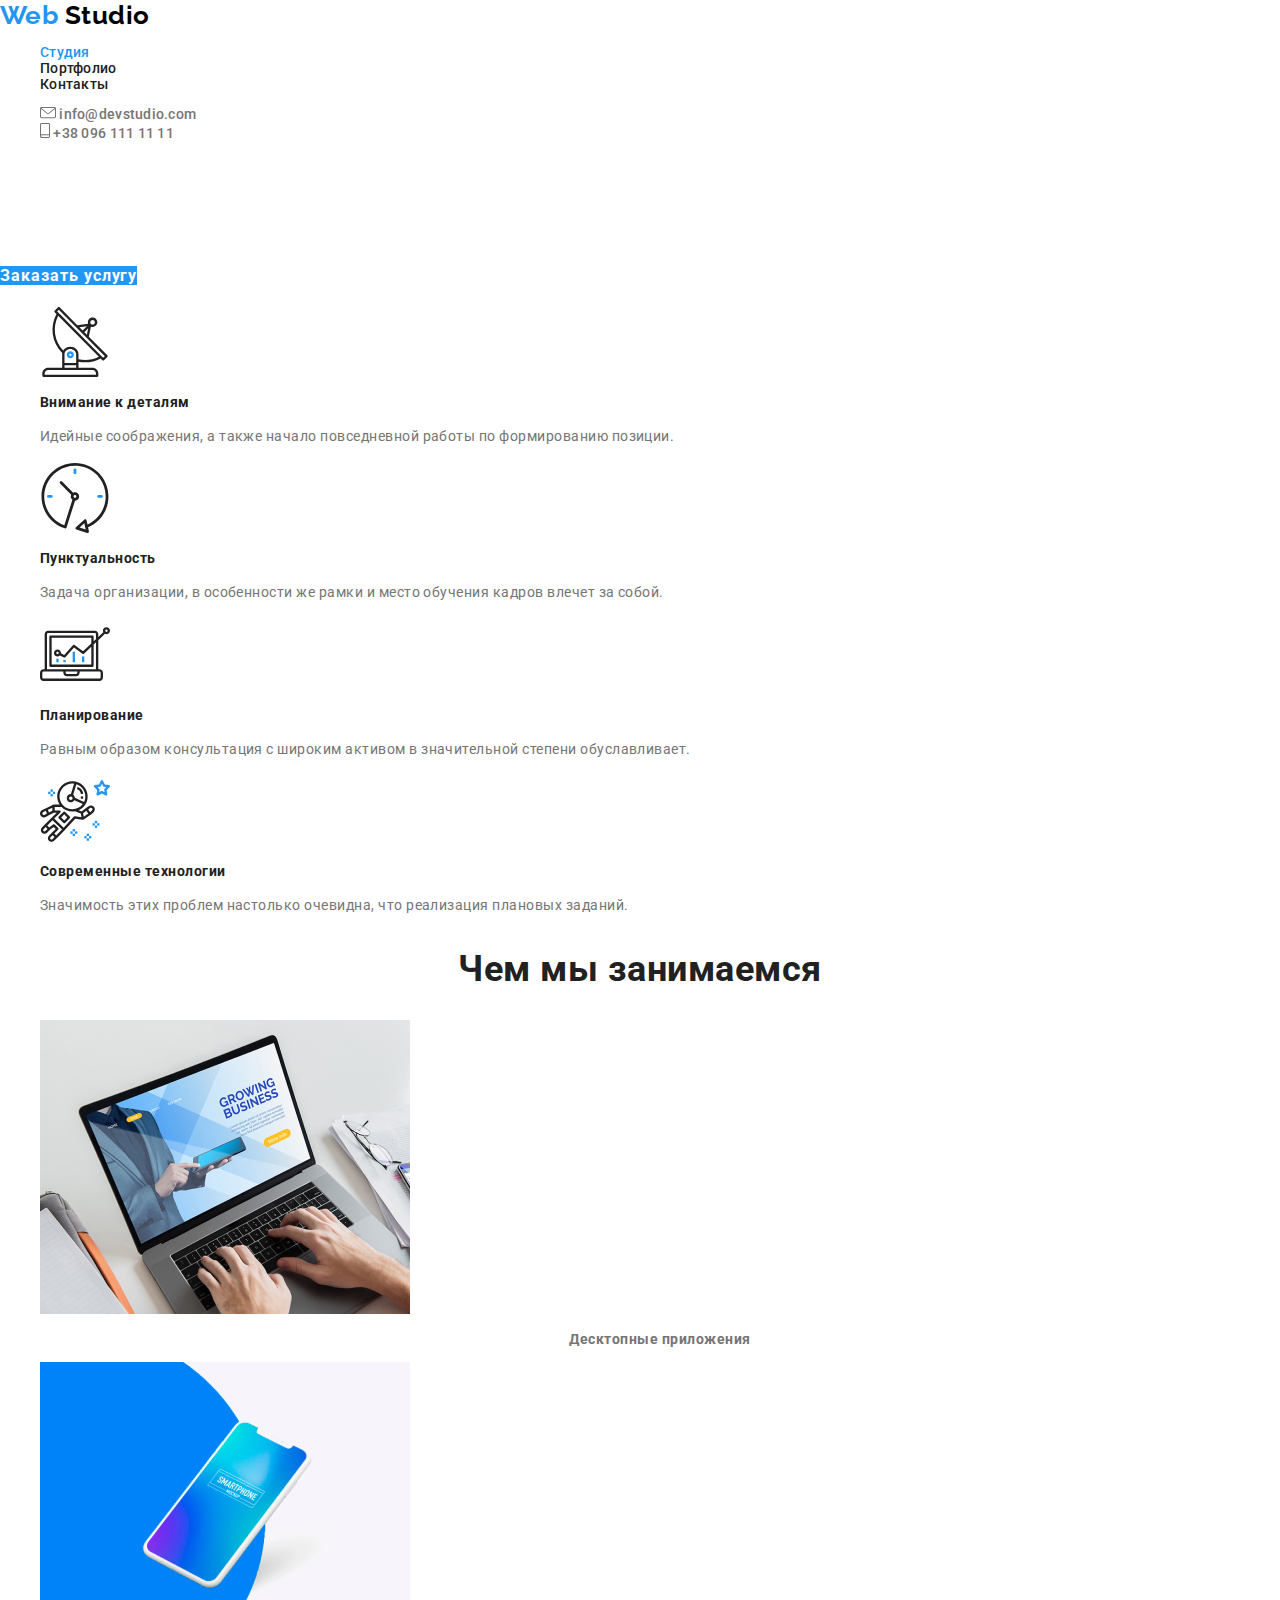
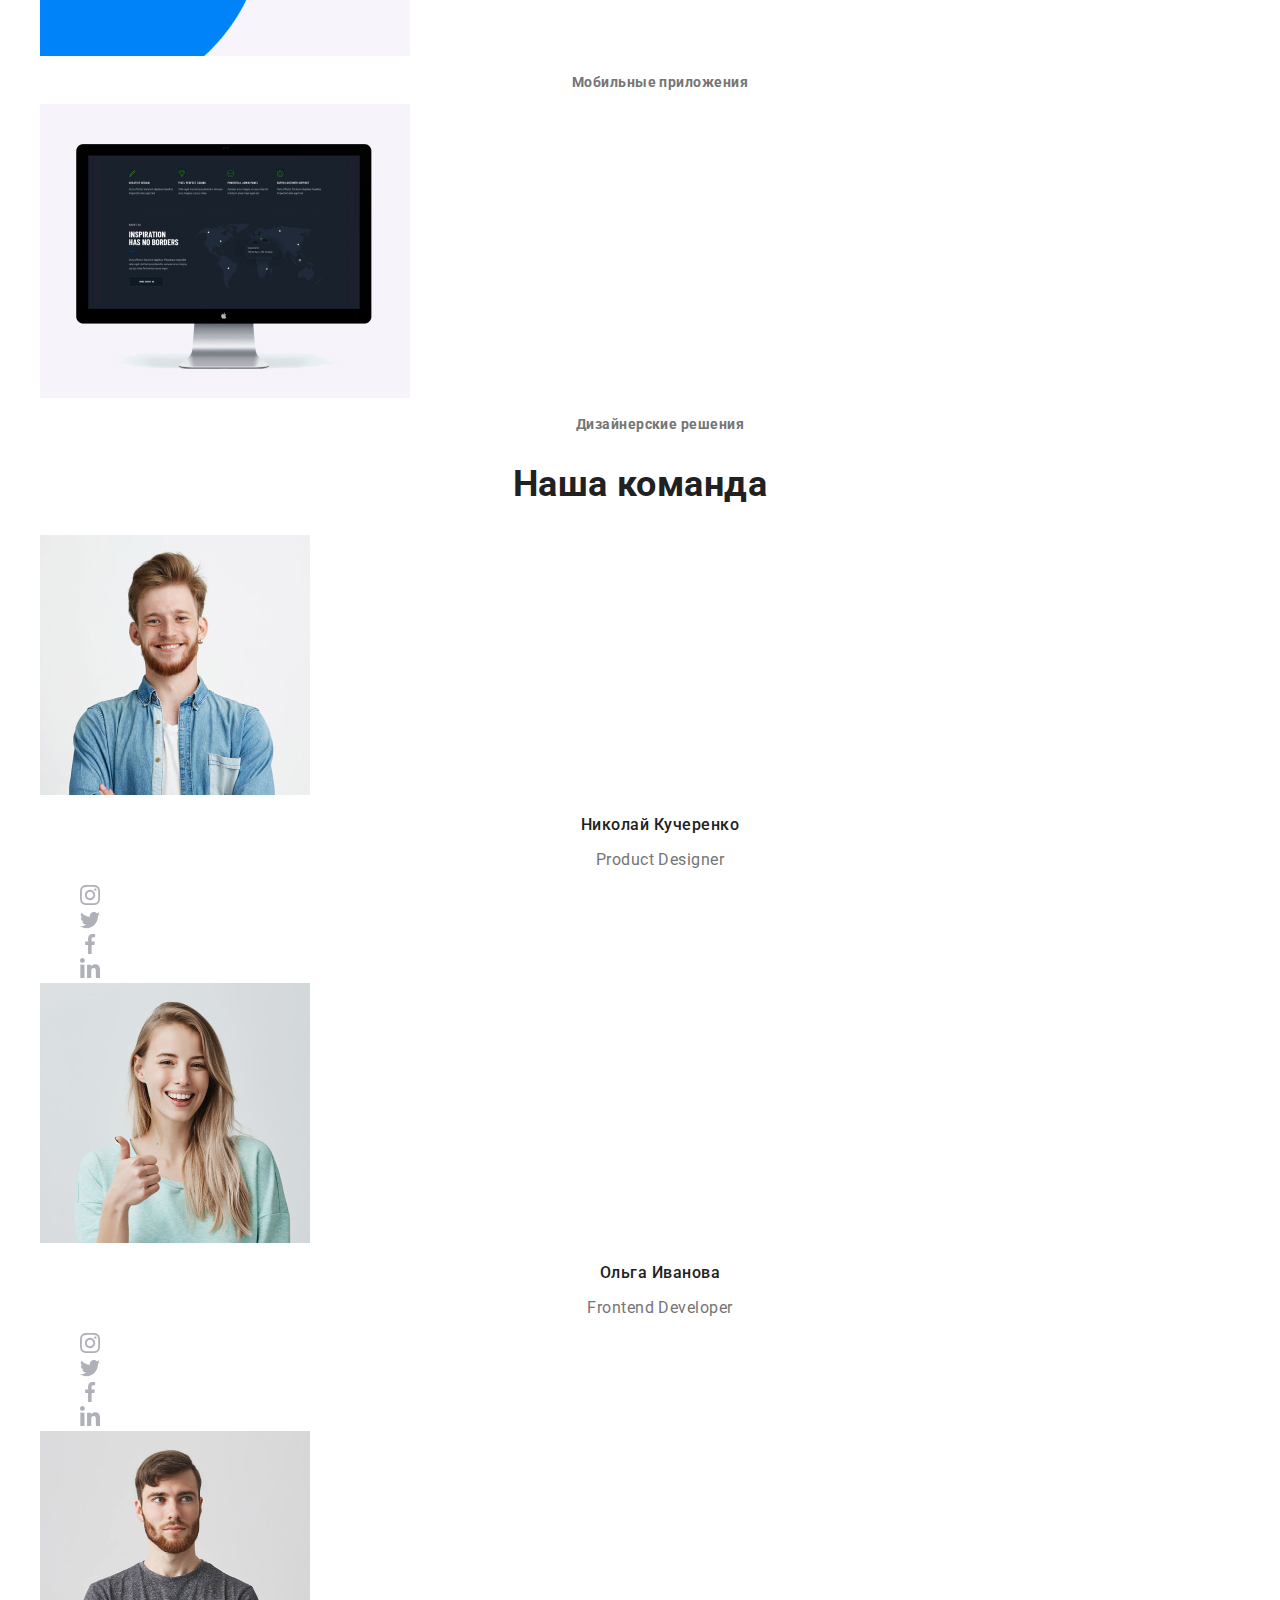
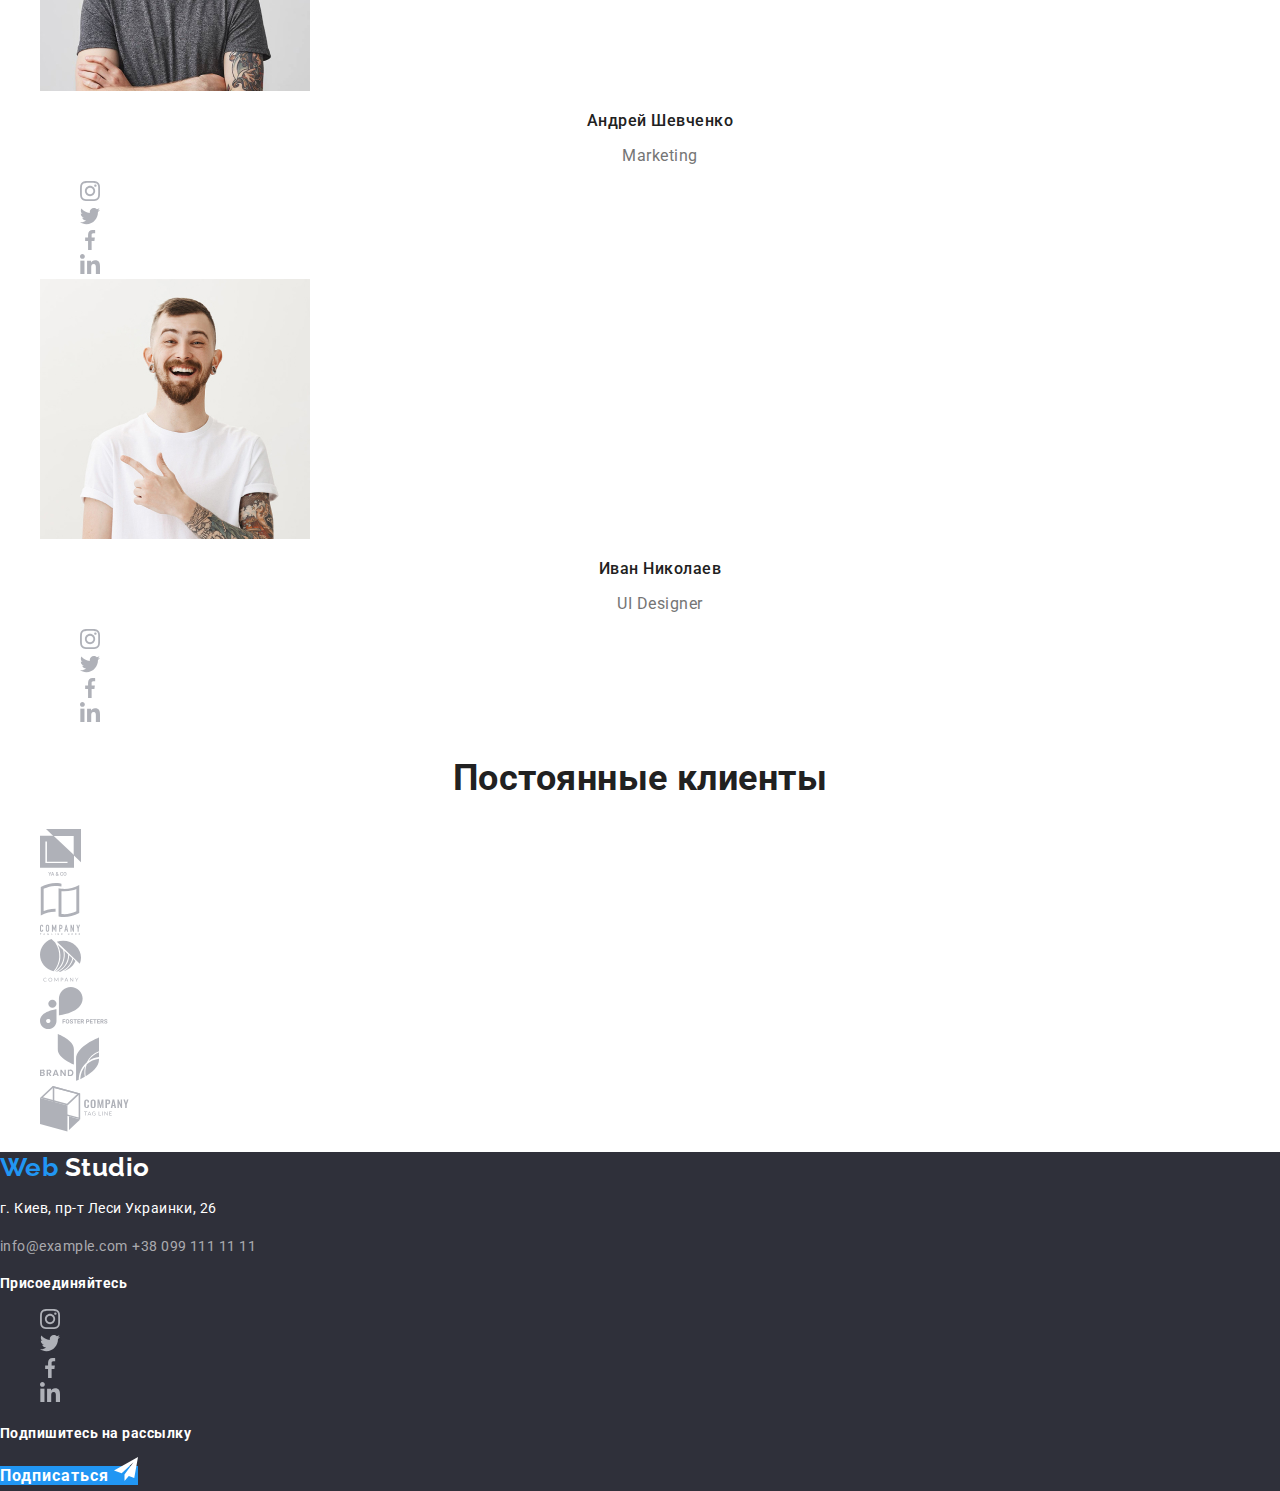
<file: index.html>
<!DOCTYPE html>
<html lang="ru">
	<head>
		<meta charset="UTF-8" />
		<meta name="viewport" content="width=device-width, initial-scale=1.0" />
		<title>Web Studio</title>
		<link
			href="https://fonts.googleapis.com/css2?family=Raleway:wght@700&family=Roboto:wght@400;500;700;900&display=swap"
			rel="stylesheet"
		/>
		<link
			rel="stylesheet"
			href="https://cdnjs.cloudflare.com/ajax/libs/modern-normalize/0.7.0/modern-normalize.min.css"
		/>
		<link rel="stylesheet" href="./css/styles.css" />
	</head>
	<body>
		<!-- Шапка сайта -->
		<header>
			<nav>
				<a class="logo link" href="./index.html">
					<span class="logo-text">Web</span>
					Studio
				</a>
				<ul class="site-nav list">
					<li><a href="./index.html" class="link current">Студия</a></li>
					<li><a href="./portfolio.html" class="link">Портфолио</a></li>
					<li><a href="" class="link">Контакты</a></li>
				</ul>
			</nav>
			<ul class="contact-nav list">
				<li>
					<img src="./images/envelope.svg" alt="envelope" />
					<a href="mailto:info@devstudio.com" class="link">info@devstudio.com</a>
				</li>
				<li>
					<img src="./images/smartphone.svg" alt="smartphone" />
					<a href="tel:380961111111" class="link">+38 096 111 11 11</a>
				</li>
			</ul>
		</header>
		<main>
			<!-- Герой -->
			<section class="hero">
				<h1 class="title">Эффективные решения для вашего бизнеса</h1>
				<a href="" class="button primary link">Заказать услугу</a>
			</section>
			<!-- Особенности -->
			<section class="section">
				<h2 hidden>Особенности</h2>
				<ul class="features list">
					<li>
						<img src="./images/antenna_1.svg" alt="Антенна" />
						<h3 class="title">Внимание к деталям</h3>
						<p>
							Идейные соображения, а также начало повседневной работы по формированию позиции.
						</p>
					</li>
					<li>
						<img src="./images/clock_1.svg" alt="Часы" />
						<h3 class="title">Пунктуальность</h3>
						<p>
							Задача организации, в особенности же рамки и место обучения кадров влечет за собой.
						</p>
					</li>
					<li>
						<img src="./images/diagram_1.svg" alt="Диаграмма" />
						<h3 class="title">Планирование</h3>
						<p>
							Равным образом консультация с широким активом в значительной степени обуславливает.
						</p>
					</li>
					<li>
						<img src="./images/astronaut_1.svg" alt="Астронавт" />
						<h3 class="title">Современные технологии</h3>
						<p>
							Значимость этих проблем настолько очевидна, что реализация плановых заданий.
						</p>
					</li>
				</ul>
			</section>
			<!-- Чем мы занимаемся -->
			<section class="section">
				<h2 class="section-title">Чем мы занимаемся</h2>
				<ul class="development list">
					<li>
						<img src="./images/desktop_apps.jpg" alt="Десктопные приложения" />
						<h3 class="title">Десктопные приложения</h3>
					</li>
					<li>
						<img src="./images/mobile_apps.jpg" alt="Мобильные приложения" />
						<h3 class="title">Мобильные приложения</h3>
					</li>
					<li>
						<img src="./images/design_solution.jpg" alt="Дизайнерские решения" />
						<h3 class="title">Дизайнерские решения</h3>
					</li>
				</ul>
			</section>
			<!-- Наша команда -->
			<section class="section">
				<h2 class="section-title">Наша команда</h2>
				<ul class="team list">
					<li>
						<img src="./images/kucherenko.jpg" alt="Николай Кучеренко" />
						<h3 class="title">Николай Кучеренко</h3>
						<p>Product Designer</p>
						<ul class="social list">
							<li>
								<a
									href="https://www.instagram.com"
									target="_blank"
									rel="noopener noreferrer"
									aria-label="Ссылка на Инстаграм"
								>
									<img src="./images/instagram.svg" alt="Ссылка на Инстаграм" />
								</a>
							</li>
							<li>
								<a
									href="https://www.twitter.com"
									target="_blank"
									rel="noopener noreferrer"
									aria-label="Ссылка на Твиттер"
								>
									<img src="./images/twitter.svg" alt="Ссылка на Твиттер" />
								</a>
							</li>
							<li>
								<a
									href="https://www.facebook.com"
									target="_blank"
									rel="noopener noreferrer"
									aria-label="Ссылка на Фейсбук"
								>
									<img src="./images/facebook.svg" alt="Ссылка на Фейсбук" />
								</a>
							</li>
							<li>
								<a
									href="https://www.linkedin.com"
									target="_blank"
									rel="noopener noreferrer"
									aria-label="Ссылка на Линкедин"
								>
									<img src="./images/linkedin.svg" alt="Ссылка на Линкедин" />
								</a>
							</li>
						</ul>
					</li>
					<li>
						<img src="./images/ivanova.jpg" alt="Ольга Иванова" />
						<h3 class="title">Ольга Иванова</h3>
						<p>Frontend Developer</p>
						<ul class="social list">
							<li>
								<a
									href="https://www.instagram.com"
									target="_blank"
									rel="noopener noreferrer"
									aria-label="Ссылка на Инстаграм"
								>
									<img src="./images/instagram.svg" alt="Ссылка на Инстаграм" />
								</a>
							</li>
							<li>
								<a
									href="https://www.twitter.com"
									target="_blank"
									rel="noopener noreferrer"
									aria-label="Ссылка на Твиттер"
								>
									<img src="./images/twitter.svg" alt="Ссылка на Твиттер" />
								</a>
							</li>
							<li>
								<a
									href="https://www.facebook.com"
									target="_blank"
									rel="noopener noreferrer"
									aria-label="Ссылка на Фейсбук"
								>
									<img src="./images/facebook.svg" alt="Ссылка на Фейсбук" />
								</a>
							</li>
							<li>
								<a
									href="https://www.linkedin.com"
									target="_blank"
									rel="noopener noreferrer"
									aria-label="Ссылка на Линкедин"
								>
									<img src="./images/linkedin.svg" alt="Ссылка на Линкедин" />
								</a>
							</li>
						</ul>
					</li>
					<li>
						<img src="./images/shevchenko.jpg" alt="Андрей Шевченко" />
						<h3 class="title">Андрей Шевченко</h3>
						<p>Marketing</p>
						<ul class="social list">
							<li>
								<a
									href="https://www.instagram.com"
									target="_blank"
									rel="noopener noreferrer"
									aria-label="Ссылка на Инстаграм"
								>
									<img src="./images/instagram.svg" alt="Ссылка на Инстаграм" />
								</a>
							</li>
							<li>
								<a
									href="https://www.twitter.com"
									target="_blank"
									rel="noopener noreferrer"
									aria-label="Ссылка на Твиттер"
								>
									<img src="./images/twitter.svg" alt="Ссылка на Твиттер" />
								</a>
							</li>
							<li>
								<a
									href="https://www.facebook.com"
									target="_blank"
									rel="noopener noreferrer"
									aria-label="Ссылка на Фейсбук"
								>
									<img src="./images/facebook.svg" alt="Ссылка на Фейсбук" />
								</a>
							</li>
							<li>
								<a
									href="https://www.linkedin.com"
									target="_blank"
									rel="noopener noreferrer"
									aria-label="Ссылка на Линкедин"
								>
									<img src="./images/linkedin.svg" alt="Ссылка на Линкедин" />
								</a>
							</li>
						</ul>
					</li>
					<li>
						<img src="./images/nikolaev.jpg" alt="Иван Николаев" />
						<h3 class="title">Иван Николаев</h3>
						<p>UI Designer</p>
						<ul class="social list">
							<li>
								<a
									href="https://www.instagram.com"
									target="_blank"
									rel="noopener noreferrer"
									aria-label="Ссылка на Инстаграм"
								>
									<img src="./images/instagram.svg" alt="Ссылка на Инстаграм" />
								</a>
							</li>
							<li>
								<a
									href="https://www.twitter.com"
									target="_blank"
									rel="noopener noreferrer"
									aria-label="Ссылка на Твиттер"
								>
									<img src="./images/twitter.svg" alt="Ссылка на Твиттер" />
								</a>
							</li>
							<li>
								<a
									href="https://www.facebook.com"
									target="_blank"
									rel="noopener noreferrer"
									aria-label="Ссылка на Фейсбук"
								>
									<img src="./images/facebook.svg" alt="Ссылка на Фейсбук" />
								</a>
							</li>
							<li>
								<a
									href="https://www.linkedin.com"
									target="_blank"
									rel="noopener noreferrer"
									aria-label="Ссылка на Линкедин"
								>
									<img src="./images/linkedin.svg" alt="Ссылка на Линкедин" />
								</a>
							</li>
						</ul>
					</li>
				</ul>
			</section>
			<!-- Постоянные клиенты -->
			<section class="section">
				<h2 class="section-title">Постоянные клиенты</h2>
				<ul class="list">
					<li>
						<a href=""></a>
						<img src="./images/client_1.svg" alt="Клиент 1" />
					</li>
					<li>
						<a href=""></a>
						<img src="./images/client_2.svg" alt="Клиент 2" />
					</li>
					<li>
						<a href=""></a>
						<img src="./images/client_3.svg" alt="Клиент 3" />
					</li>
					<li>
						<a href=""></a>
						<img src="./images/client_4.svg" alt="Клиент 4" />
					</li>
					<li>
						<a href=""></a>
						<img src="./images/client_5.svg" alt="Клиент 5" />
					</li>
					<li>
						<a href=""></a>
						<img src="./images/client_6.svg" alt="Клиент 6" />
					</li>
				</ul>
			</section>
		</main>
		<!-- Футер -->
		<footer class="footer">
			<a class="logo link" href="./index.html">
				<span class="logo-text">Web</span>
				Studio
			</a>
			<!-- Адресс -->
			<address class="address">
				<p>г. Киев, пр-т Леси Украинки, 26</p>
				<a href="mailto:info@example.com" class="link">info@example.com</a>
				<a href="tel:380991111111" class="link">+38 099 111 11 11</a>
			</address>
			<!-- Ссылки на соцсети -->
			<section>
				<h3 class="title">Присоединяйтесь</h3>
				<ul class="social list">
					<li>
						<a
							href="https://www.instagram.com"
							target="_blank"
							rel="noopener noreferrer"
							aria-label="Ссылка на Инстаграм"
						>
							<img src="./images/instagram.svg" alt="Ссылка на Инстаграм" />
						</a>
					</li>
					<li>
						<a href="https://www.twitter.com" target="_blank" rel="noopener noreferrer" aria-label="Ссылка на Твиттер">
							<img src="./images/twitter.svg" alt="Ссылка на Твиттер" />
						</a>
					</li>
					<li>
						<a href="https://www.facebook.com" target="_blank" rel="noopener noreferrer" aria-label="Ссылка на Фейсбук">
							<img src="./images/facebook.svg" alt="Ссылка на Фейсбук" />
						</a>
					</li>
					<li>
						<a
							href="https://www.linkedin.com"
							target="_blank"
							rel="noopener noreferrer"
							aria-label="Ссылка на Линкедин"
						>
							<img src="./images/linkedin.svg" alt="Ссылка на Линкедин" />
						</a>
					</li>
				</ul>
			</section>
			<!-- Форма подписки -->
			<section>
				<h3 class="title">Подпишитесь на рассылку</h3>
				<a href="" class="button primary link">
					Подписаться
					<img src="./images/icon-send.svg" alt="Иконка отправки сообщения" />
				</a>
			</section>
		</footer>
	</body>
</html>
</file>
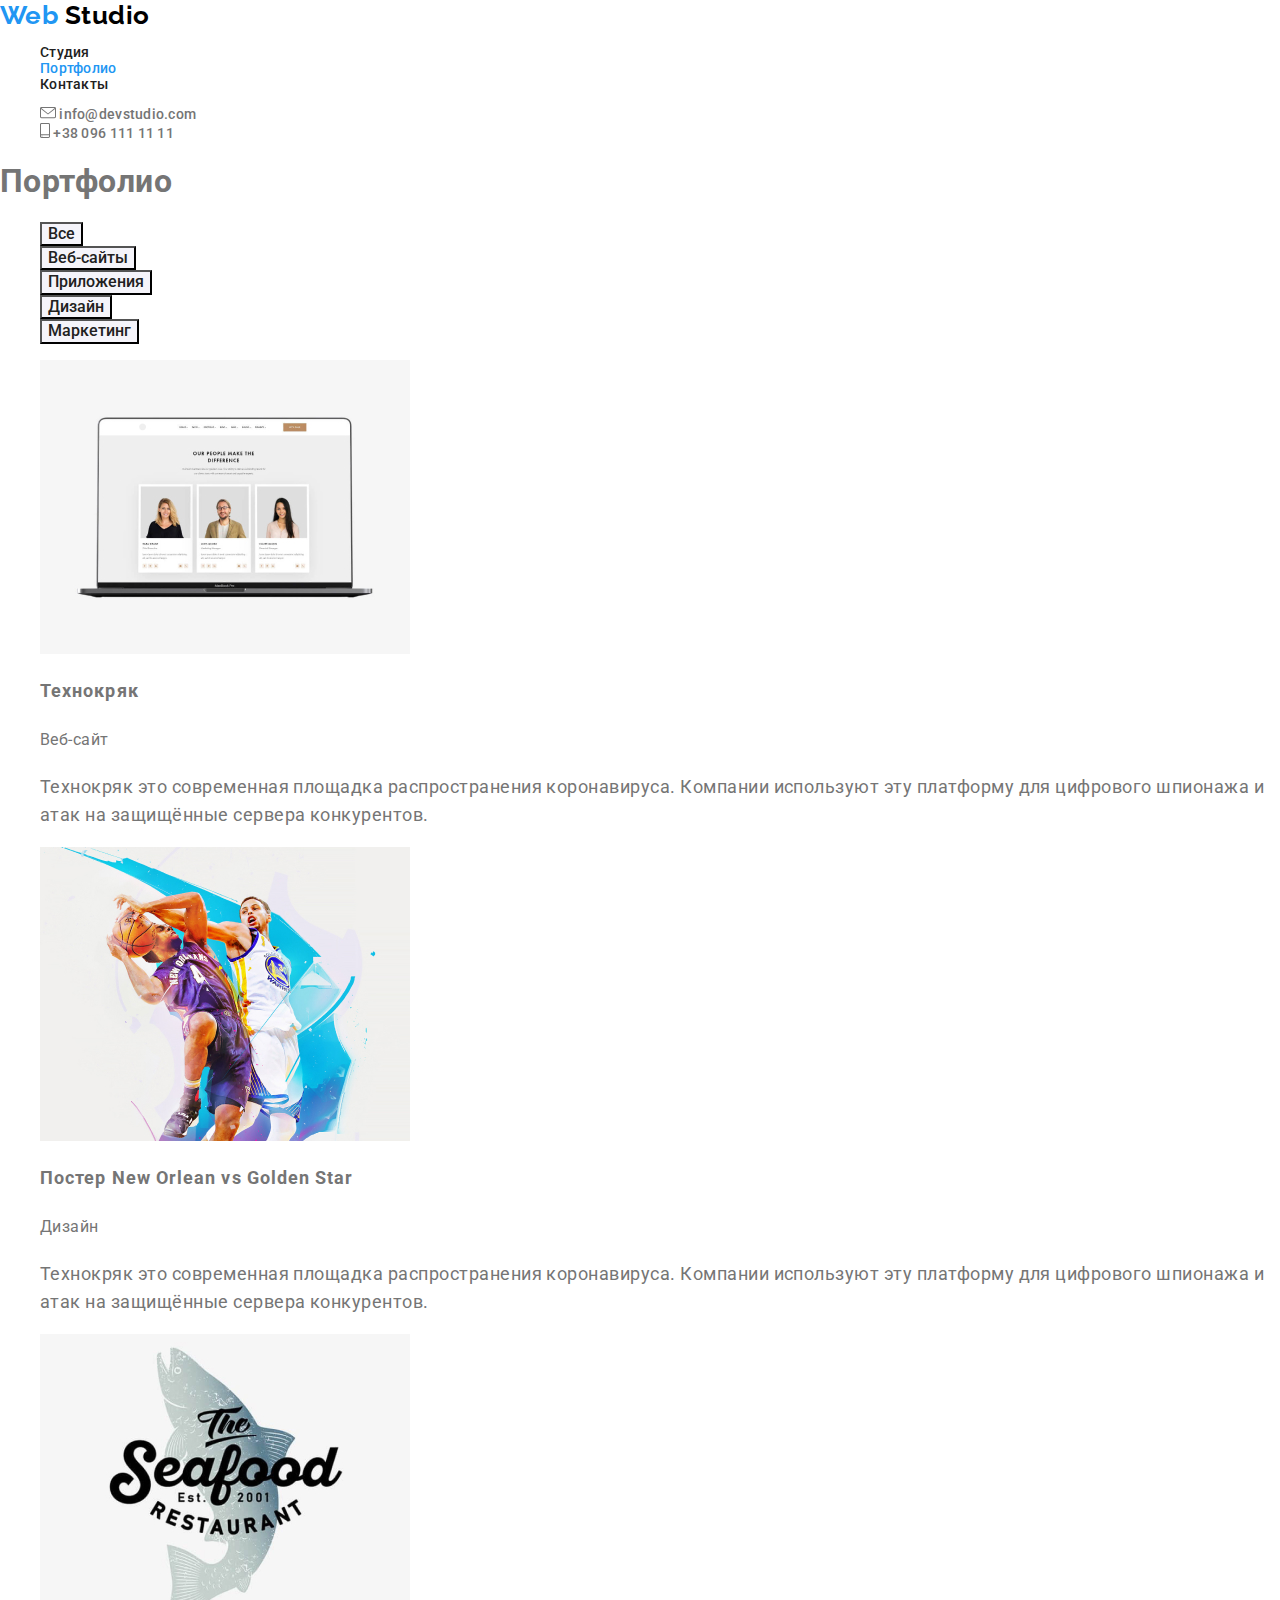
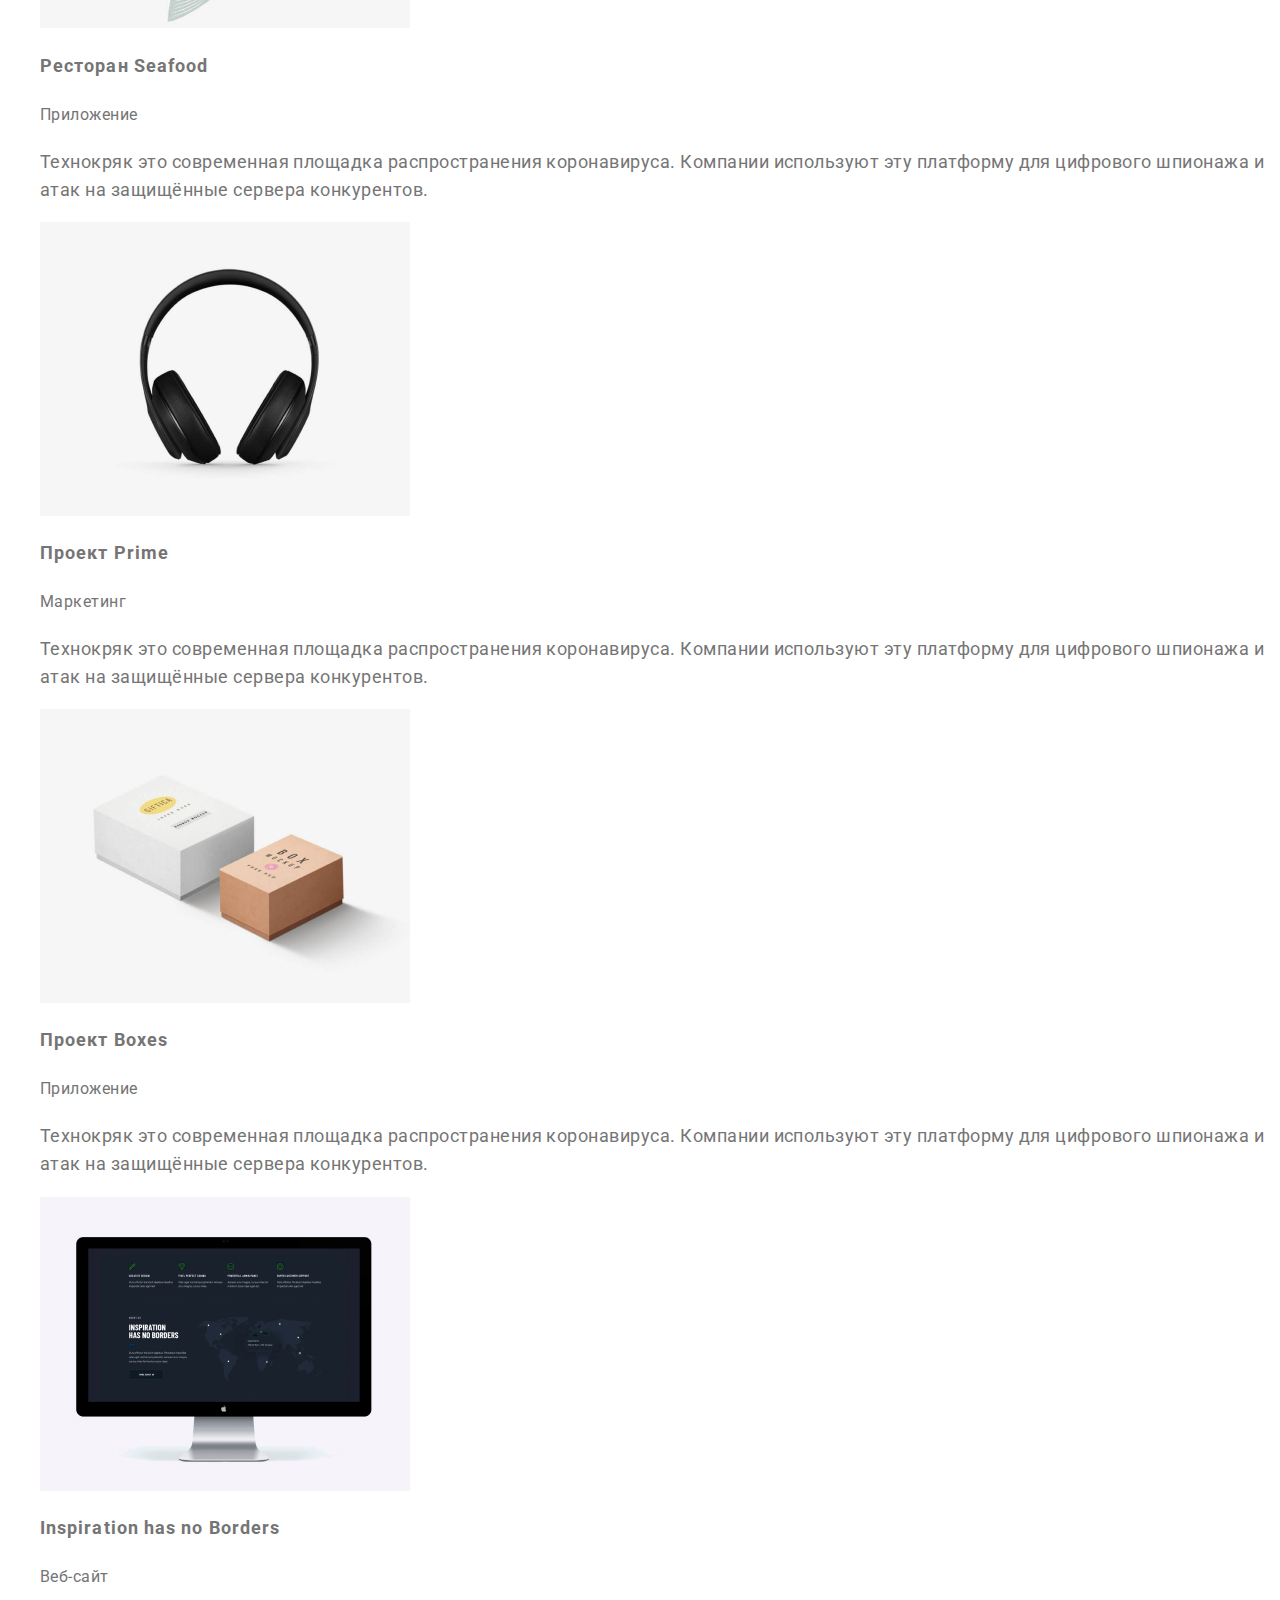
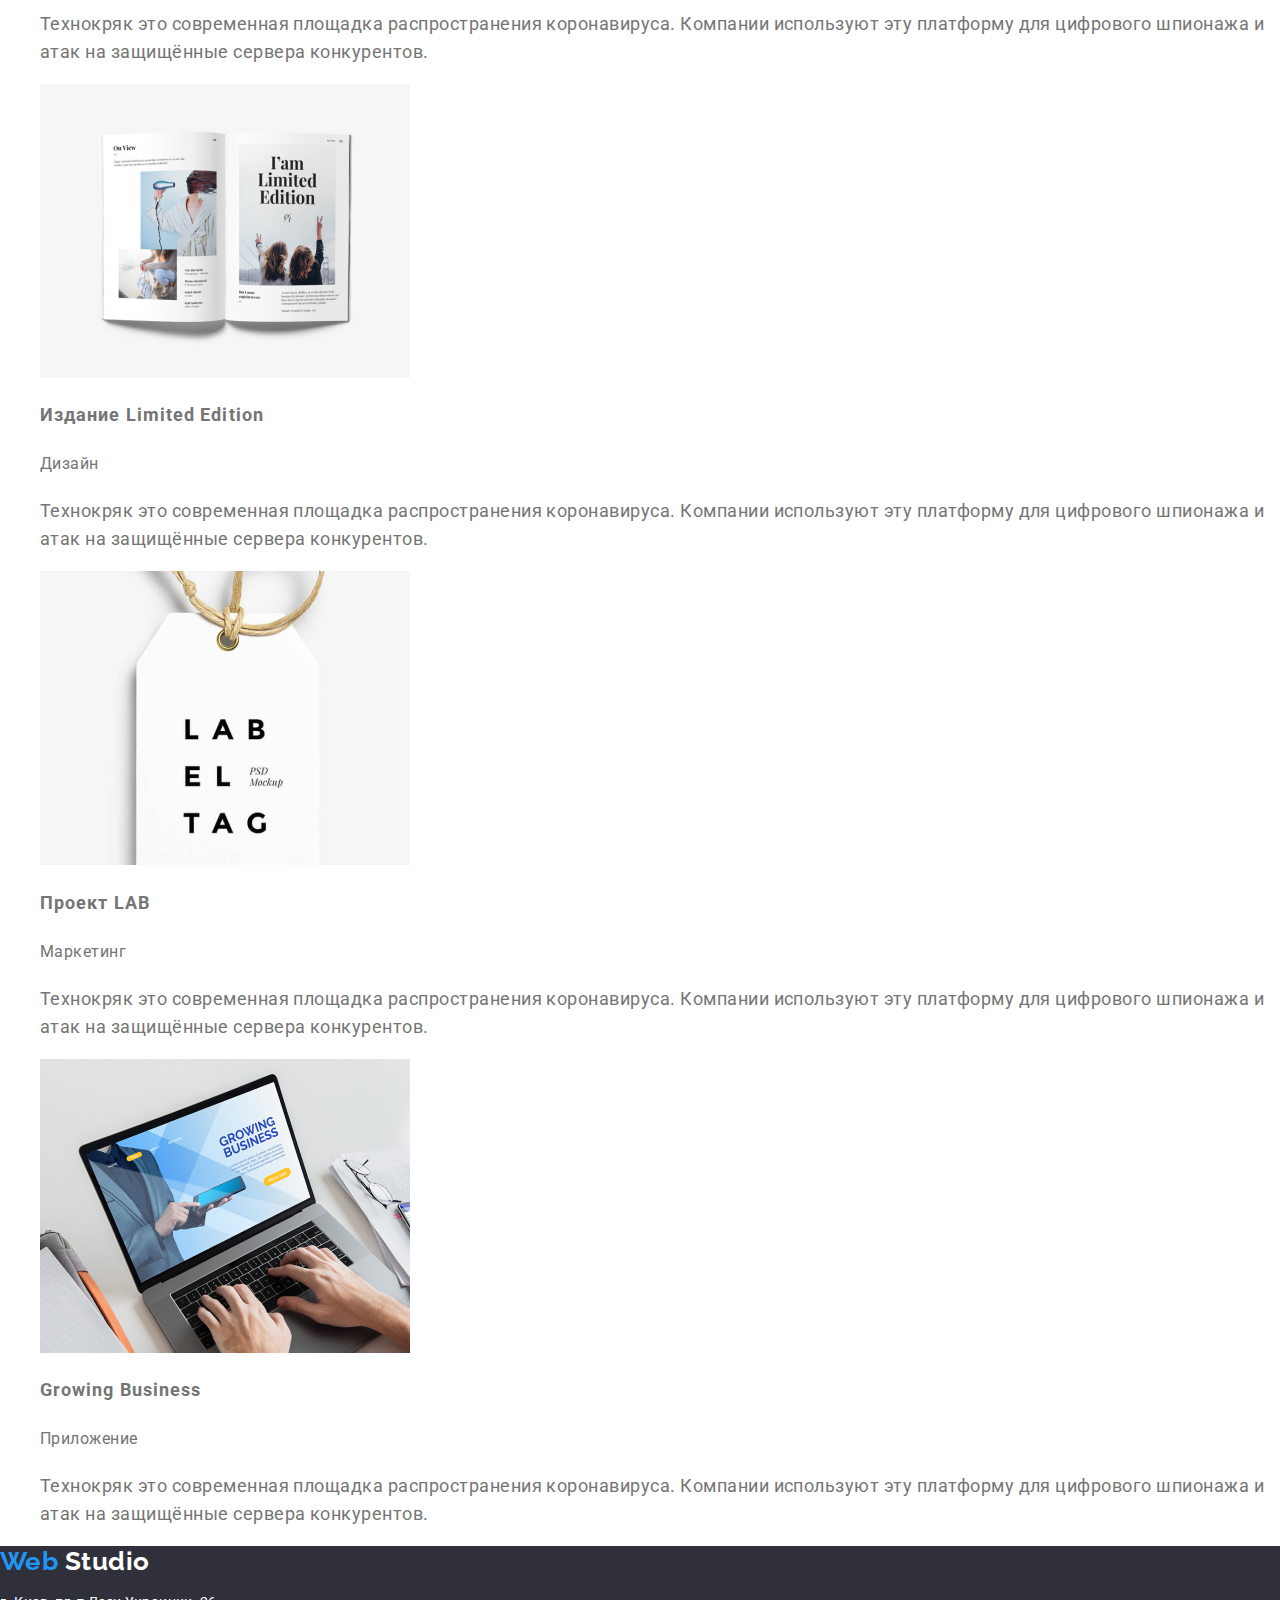
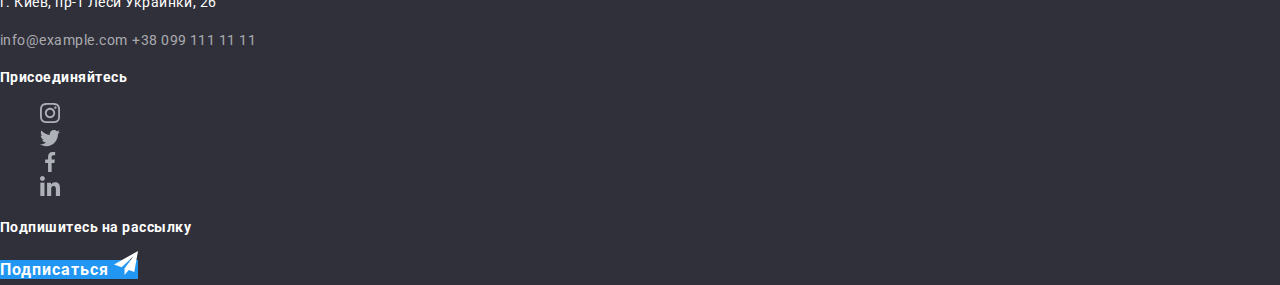
<file: portfolio.html>
<!DOCTYPE html>
<html lang="ru">
	<head>
		<meta charset="UTF-8" />
		<meta name="viewport" content="width=device-width, initial-scale=1.0" />
		<title>Portfolio</title>
		<link
			href="https://fonts.googleapis.com/css2?family=Raleway:wght@700&family=Roboto:wght@400;500;700;900&display=swap"
			rel="stylesheet"
		/>
		<link
			rel="stylesheet"
			href="https://cdnjs.cloudflare.com/ajax/libs/modern-normalize/0.7.0/modern-normalize.min.css"
		/>
		<link rel="stylesheet" href="./css/styles.css" />
	</head>
	<body>
		<!-- Шапка сайта -->
		<header>
			<nav>
				<a class="logo link" href="./index.html">
					<span class="logo-text">Web</span>
					Studio
				</a>
				<ul class="site-nav list">
					<li><a href="./index.html" class="link">Студия</a></li>
					<li><a href="./portfolio.html" class="link current">Портфолио</a></li>
					<li><a href="" class="link">Контакты</a></li>
				</ul>
			</nav>
			<ul class="contact-nav list">
				<li>
					<img src="./images/envelope.svg" alt="envelope" />
					<a href="mailto:info@devstudio.com" class="link">info@devstudio.com</a>
				</li>
				<li>
					<img src="./images/smartphone.svg" alt="smartphone" />
					<a href="tel:380961111111" class="link">+38 096 111 11 11</a>
				</li>
			</ul>
		</header>
		<main>
			<!-- Портфолио -->
			<section>
				<h1>Портфолио</h1>
				<ul class="filter">
					<li class="list"><button type="button" class="btn">Все</button></li>
					<li class="list"><button type="button" class="btn">Веб-сайты</button></li>
					<li class="list"><button type="button" class="btn">Приложения</button></li>
					<li class="list"><button type="button" class="btn">Дизайн</button></li>
					<li class="list"><button type="button" class="btn">Маркетинг</button></li>
				</ul>
				<ul class="portfolio">
					<li class="list">
						<img src="./images/portfolio/portfolio-1.jpg" alt="" />
						<h2 class="title">Технокряк</h2>
						<p class="text">Веб-сайт</p>
						<p class="description">
							Технокряк это современная площадка распространения коронавируса. Компании используют эту платформу для
							цифрового шпионажа и атак на защищённые сервера конкурентов.
						</p>
					</li>
					<li class="list">
						<img src="./images/portfolio/portfolio-2.jpg" alt="" />
						<h2 class="title">Постер New Orlean vs Golden Star</h2>
						<p class="text">Дизайн</p>
						<p class="description">
							Технокряк это современная площадка распространения коронавируса. Компании используют эту платформу для
							цифрового шпионажа и атак на защищённые сервера конкурентов.
						</p>
					</li>
					<li class="list">
						<img src="./images/portfolio/portfolio-3.jpg" alt="" />
						<h2 class="title">Ресторан Seafood</h2>
						<p class="text">Приложение</p>
						<p class="description">
							Технокряк это современная площадка распространения коронавируса. Компании используют эту платформу для
							цифрового шпионажа и атак на защищённые сервера конкурентов.
						</p>
					</li>
					<li class="list">
						<img src="./images/portfolio/portfolio-4.jpg" alt="" />
						<h2 class="title">Проект Prime</h2>
						<p class="text">Маркетинг</p>
						<p class="description">
							Технокряк это современная площадка распространения коронавируса. Компании используют эту платформу для
							цифрового шпионажа и атак на защищённые сервера конкурентов.
						</p>
					</li>
					<li class="list">
						<img src="./images/portfolio/portfolio-5.jpg" alt="" />
						<h2 class="title">Проект Boxes</h2>
						<p class="text">Приложение</p>
						<p class="description">
							Технокряк это современная площадка распространения коронавируса. Компании используют эту платформу для
							цифрового шпионажа и атак на защищённые сервера конкурентов.
						</p>
					</li>
					<li class="list">
						<img src="./images/portfolio/portfolio-6.jpg" alt="" />
						<h2 class="title">Inspiration has no Borders</h2>
						<p class="text">Веб-сайт</p>
						<p class="description">
							Технокряк это современная площадка распространения коронавируса. Компании используют эту платформу для
							цифрового шпионажа и атак на защищённые сервера конкурентов.
						</p>
					</li>
					<li class="list">
						<img src="./images/portfolio/portfolio-7.jpg" alt="" />
						<h2 class="title">Издание Limited Edition</h2>
						<p class="text">Дизайн</p>
						<p class="description">
							Технокряк это современная площадка распространения коронавируса. Компании используют эту платформу для
							цифрового шпионажа и атак на защищённые сервера конкурентов.
						</p>
					</li>
					<li class="list">
						<img src="./images/portfolio/portfolio-8.jpg" alt="" />
						<h2 class="title">Проект LAB</h2>
						<p class="text">Маркетинг</p>
						<p class="description">
							Технокряк это современная площадка распространения коронавируса. Компании используют эту платформу для
							цифрового шпионажа и атак на защищённые сервера конкурентов.
						</p>
					</li>
					<li class="list">
						<img src="./images/portfolio/portfolio-9.jpg" alt="" />
						<h2 class="title">Growing Business</h2>
						<p class="text">Приложение</p>
						<p class="description">
							Технокряк это современная площадка распространения коронавируса. Компании используют эту платформу для
							цифрового шпионажа и атак на защищённые сервера конкурентов.
						</p>
					</li>
				</ul>
			</section>
		</main>
		<!-- Футер -->
		<footer class="footer">
			<a class="logo link" href="./index.html">
				<span class="logo-text">Web</span>
				Studio
			</a>
			<!-- Адресс -->
			<address class="address">
				<p>г. Киев, пр-т Леси Украинки, 26</p>
				<a href="mailto:info@example.com" class="link">info@example.com</a>
				<a href="tel:380991111111" class="link">+38 099 111 11 11</a>
			</address>
			<!-- Ссылки на соцсети -->
			<section>
				<h3 class="title">Присоединяйтесь</h3>
				<ul class="social list">
					<li>
						<a
							href="https://www.instagram.com"
							target="_blank"
							rel="noopener noreferrer"
							aria-label="Ссылка на Инстаграм"
						>
							<img src="./images/instagram.svg" alt="Ссылка на Инстаграм" />
						</a>
					</li>
					<li>
						<a href="https://www.twitter.com" target="_blank" rel="noopener noreferrer" aria-label="Ссылка на Твиттер">
							<img src="./images/twitter.svg" alt="Ссылка на Твиттер" />
						</a>
					</li>
					<li>
						<a href="https://www.facebook.com" target="_blank" rel="noopener noreferrer" aria-label="Ссылка на Фейсбук">
							<img src="./images/facebook.svg" alt="Ссылка на Фейсбук" />
						</a>
					</li>
					<li>
						<a
							href="https://www.linkedin.com"
							target="_blank"
							rel="noopener noreferrer"
							aria-label="Ссылка на Линкедин"
						>
							<img src="./images/linkedin.svg" alt="Ссылка на Линкедин" />
						</a>
					</li>
				</ul>
			</section>
			<!-- Форма подписки -->
			<section>
				<h3 class="title">Подпишитесь на рассылку</h3>
				<a href="" class="button primary link">
					Подписаться
					<img src="./images/icon-send.svg" alt="Иконка отправки сообщения" />
				</a>
			</section>
		</footer>
	</body>
</html>
</file>
<file: css/styles.css>
/* основной цвет текста #757575; */
/* вторичный цвет текста #212121 */
/* Основной белый цвет #FFFFFF */
/* Вспомагательный белый rgba(255, 255, 255, 0.6) */
/* акцент #2196F3; */
/* Основной фон кнопки  #F5F4FA; */
:root {
	--primary-text-color: #757575;
	--title-text-color: #212121;
	--accent-color: #2196f3;
	--primary-white-color: #ffffff;
	--additional-white-color: rgba(255, 255, 255, 0.6);
	--footer-background-color: #2f303a;
	--button-bg-color: #f5f4fa;
}
body {
	background-color: var(--primary-white-color);
	color: var(--primary-text-color);
	font-family: Roboto, sans-serif;
	letter-spacing: 0.03em;
}

/* утилита точек */
.list {
	list-style: none;
}
/* утилита линков */
.link {
	text-decoration-line: none;
}
.site-nav .link {
	color: var(--title-text-color);
}

/* header */
header .list {
	font-weight: 500;
	font-size: 14px;
	line-height: 1.14;
	letter-spacing: 0.02em;
}

.logo-text {
	color: var(--accent-color);
}
.logo {
	color: #000000;
	font-family: Raleway, sans-serif;
	font-weight: 700;
	font-size: 26px;
	line-height: 1.2;
}
.site-nav .link:hover,
.site-nav .link:focus {
	color: var(--accent-color);
}
.site-nav .link.current {
	color: var(--accent-color);
}
.contact-nav .link {
	color: var(--primary-text-color);
}
.contact-nav .link:hover,
.contact-nav .link:focus {
	color: var(--accent-color);
}

/* hero */
.hero .title {
	color: var(--primary-white-color);
	font-weight: 900;
	font-size: 44px;
	line-height: 1.36;
	text-align: center;
	letter-spacing: 0.06em;
}
.hero .button,
.footer .button {
	font-weight: 700;
	font-size: 16px;
	line-height: 1.88;
	letter-spacing: 0.06em;
}

/* section */
.section-title {
	color: var(--title-text-color);
	font-weight: 700;
	font-size: 36px;
	line-height: 1.17;
	text-align: center;
}

/* features */
.features .title {
	color: var(--title-text-color);
	font-weight: 700;
	font-size: 14px;
	line-height: 1.14;
}
.features p {
	font-weight: 400;
	font-size: 14px;
	line-height: 1.71;
}

/* Чем мы занимаемся */
.development .title {
	font-weight: 700;
	font-size: 14px;
	line-height: 1.14;
	text-align: center;
}

/* team */
.team .title {
	color: var(--title-text-color);
	font-weight: 500;
	font-size: 16px;
	line-height: 1.19;
	text-align: center;
}
.team p {
	font-weight: 400;
	font-size: 16px;
	line-height: 1.19;
	text-align: center;
}

/* footer */
.footer {
	color: var(--primary-white-color);
	background-color: var(--footer-background-color);
}
.footer .logo {
	color: var(--primary-white-color);
}
.address .link {
	color: var(--additional-white-color);
}
.address .link:hover,
.address .link:focus {
	color: var(--accent-color);
}
.address p {
	font-weight: 400;
	font-style: normal;
	font-size: 14px;
	line-height: 1.71;
}
.address .link {
	font-weight: 400;
	font-style: normal;
	font-size: 14px;
	line-height: 1.71;
}
.footer .title {
	font-weight: 700;
	font-size: 14px;
	line-height: 1.43;
}

/* button */
.button {
	color: var(--primary-text-color);
	background-color: var(--primary-white-color);
}
.button.primary {
	color: var(--primary-white-color);
	background-color: var(--accent-color);
}
.button.button.primary:hover {
	color: var(--accent-color);
	background-color: var(--primary-white-color);
}

.button.secondary {
	color: var(--accent-color);
	background-color: var(--primary-white-color);
}
button.secondary:hover {
	color: var(--primary-white-color);
	background-color: var(--accent-color);
}
.social img:hover {
	background-color: var(--accent-color);
}

/* PORTFOLIO PAGE */
.btn {
	color: var(--title-text-color);
	background-color: var(--button-bg-color);
}

.filter button {
	color: var(--title-text-color);
	background-color: var(--button-bg-color);
	font-weight: 500;
	font-size: 16px;
	line-height: 1, 63;
	text-align: center;
}

.filter button:hover,
.filter button:focus {
	color: var(--primary-white-color);
	background-color: var(--accent-color);
}

.portfolio .title {
	font-weight: 700;
	font-size: 18px;
	line-height: 2;
	letter-spacing: 0.06em;
}
.portfolio .text {
	font-weight: 400;
	font-size: 16px;
	line-height: 1.87;
}
.portfolio .description {
	font-weight: 400;
	font-size: 18px;
	line-height: 1.56;
}
</file>
